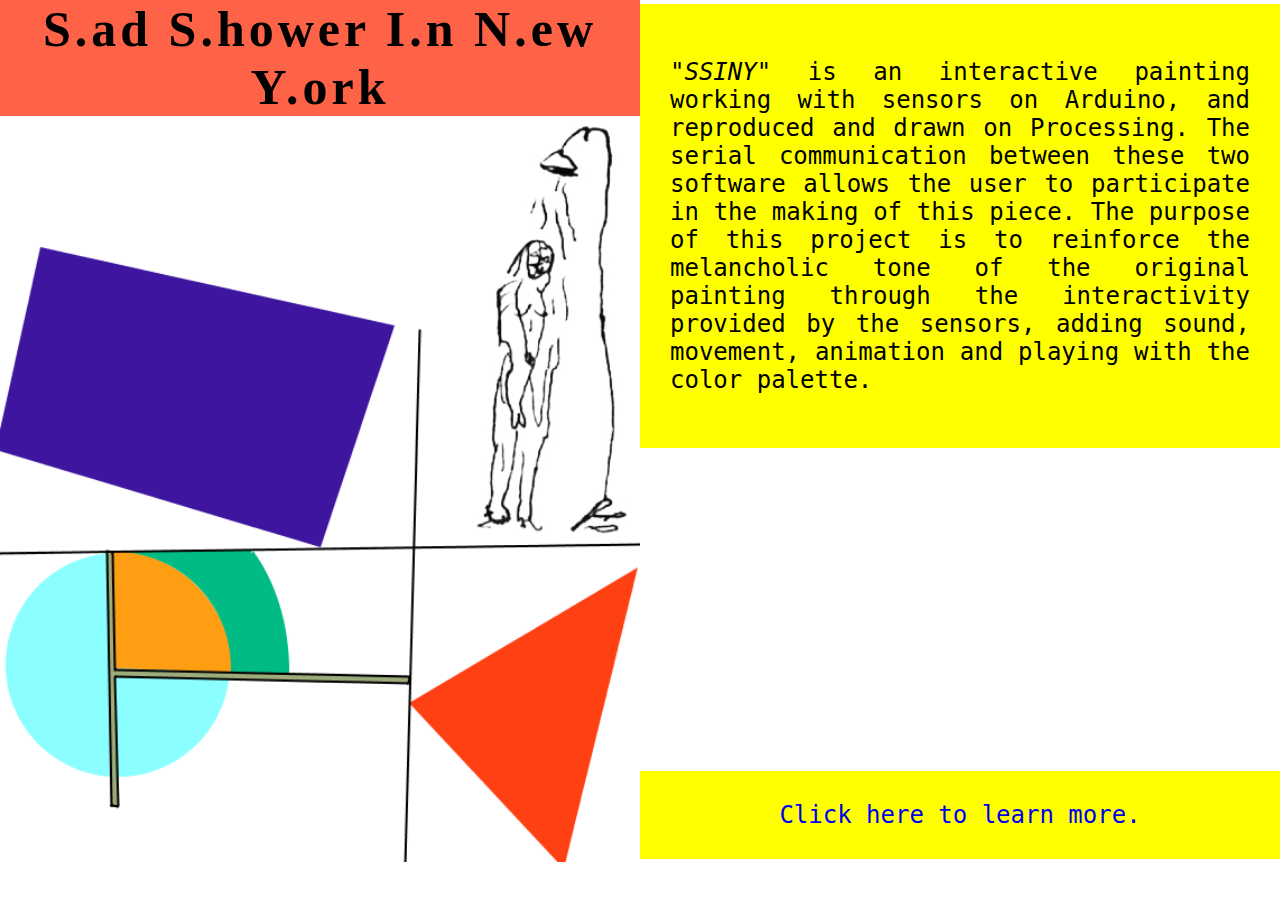
<file: homework/week1/2_HTML_CSS_SSINY/index.html>
<!-- 
    Name: Andres Ugartechea
    Class 1, part 2
    Assignment: MAKE a simple wireframe of one of your present/past projects. If you have multiple wireframes, that's ok! Share all of them as part of your process.
                MAKE a webpage version of the wireframe you have designed. Your assignment should include a .html file and a .css file.
 -->

<!DOCTYPE html>

<html lang="en">

<head>
    <meta charset="UTF-8">
    <meta http-equiv="X-UA-Compatible" content="IE=edge">
    <meta name="viewport" content="width=device-width, initial-scale=1.0">
    <title>SSINY</title>
    <link rel="icon" type="image/x-icon" href="./images/favicon.ico">
    <link rel="stylesheet" href="style.css">
</head>

<body>

    <section class="main__section">
        <center><h1 class="main__header">S.ad S.hower I.n N.ew Y.ork</h1></center>
        <img class="main__images" alt="SSINY" src="./images/sadshower.png"/>
    </section>

    <section class="main__section">
        <div class="main__text">
            <p><i>"SSINY"</i> is an interactive painting working with sensors on Arduino, and reproduced and drawn on Processing. The serial communication between these two software allows the user to participate in the making of this piece. The purpose of this project is to reinforce the melancholic tone of the original painting through the interactivity provided by the sensors, adding sound, movement, animation and playing with the color palette.</p>
        </div>

        <div class="main__video">
            <iframe width="560" height="315" src="https://www.youtube.com/embed/N0Urd3sjneE" title="YouTube video player" frameborder="0" allow="accelerometer; autoplay; clipboard-write; encrypted-media; gyroscope; picture-in-picture" allowfullscreen></iframe>
        </div>

        <div class="main__text">
            <a class="main__link" href="https://andresugartechea.github.io/introToIM/finalProject" target="_black">Click here to learn more.</a>
        </div>
    </section>

</body>

</html>
</file>
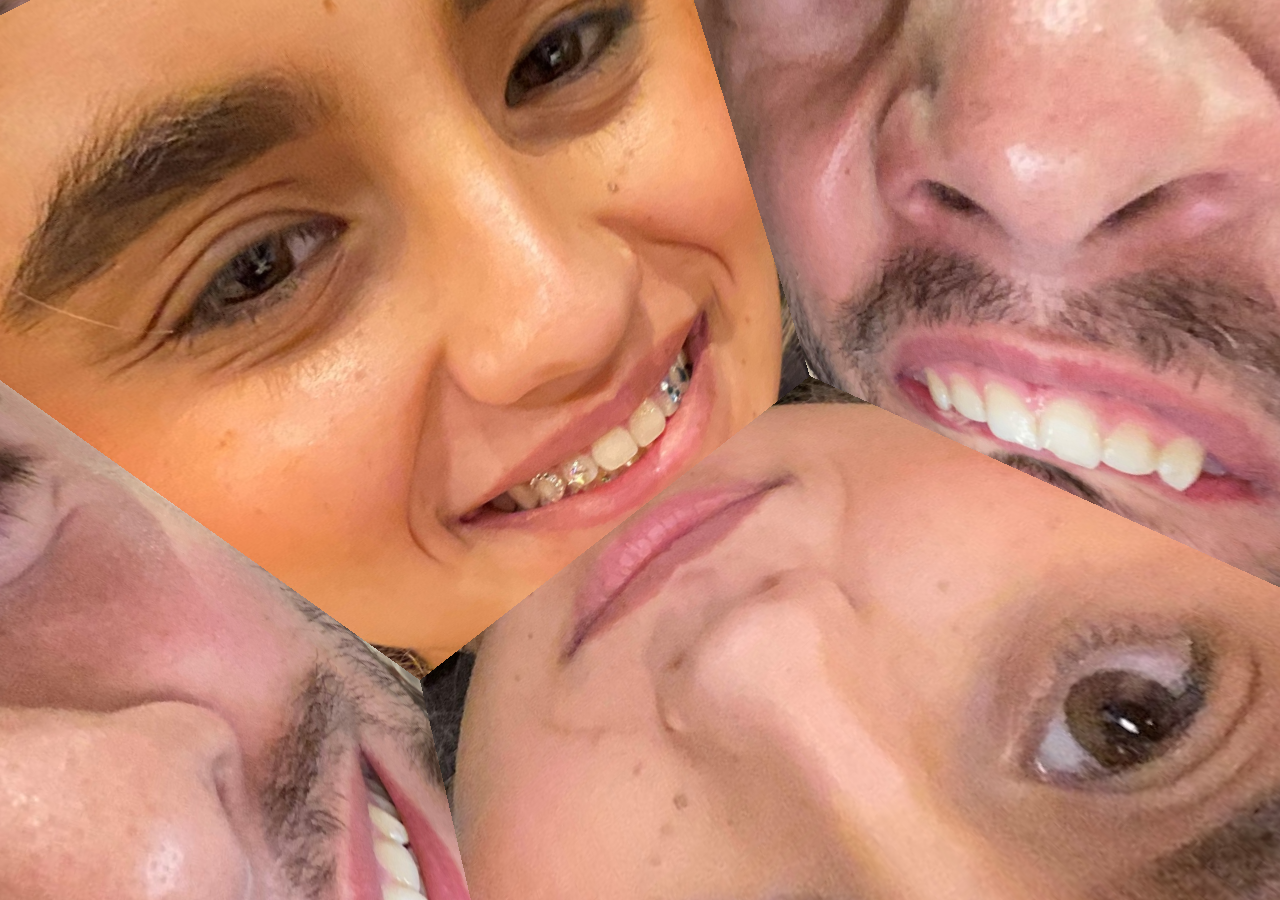
<file: homework/week11/Andres_threeJS/index.html>
<!DOCTYPE html>
<html lang="en">
<head>
    <meta charset="UTF-8">
    <meta http-equiv="X-UA-Compatible" content="IE=edge">
    <meta name="viewport" content="width=device-width, initial-scale=1.0">
    <title>Three.js example</title>

    <!-- For CS -->
    <link rel="stylesheet" href="style.css">

</head>
<body>
    <!-- for three.js library -->
    <script src="js/three.js"></script>
    <!-- to add controls -->
    <script src="js/OrbitControls.js"></script>
    <script type="text/javascript" src="app.js"></script>
</body>
</html>
</file>
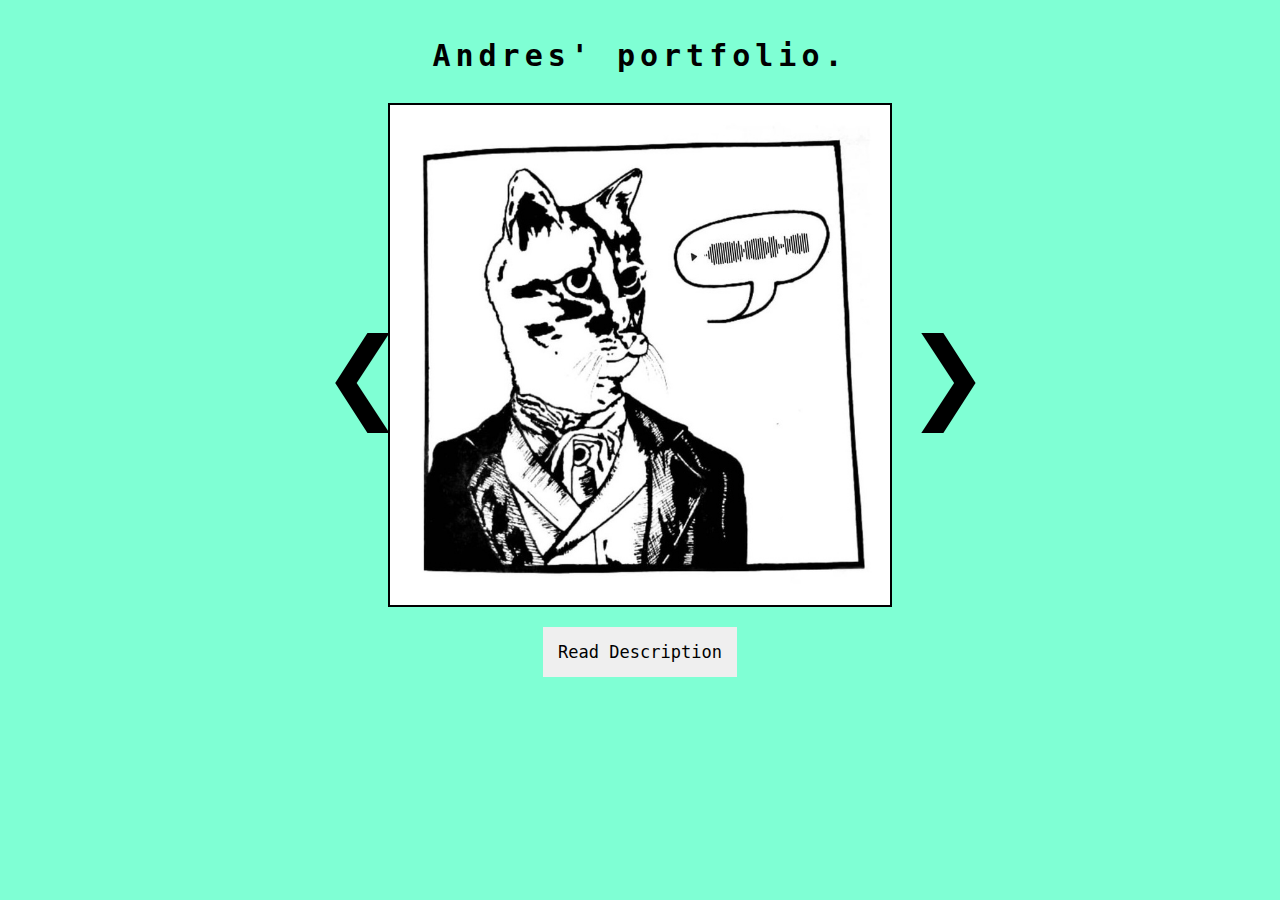
<file: homework/week2/5_JAVASCRIPT_SSINY/index.html>
<!-- 
    Name: Andres Ugartechea
    Class 2, part 2
    Assignment: "MAKE a meaningful webpage (or part of a larger web application) that has at least two event-driven user interactions that are handled in a script.js   
                file. Examples of events include mouse clicks, key presses, window scrolls and many others (window onload does not count). Here are some possible examples (counter, FAQ accordian, 1 week calendar, to do list, image carousel, chat interaction) Your submission should include a .html file, a .css file and a .js file.""
 -->

<!DOCTYPE html>

<html lang="en">

<head>
    <meta charset="UTF-8">
    <meta http-equiv="X-UA-Compatible" content="IE=edge">
    <meta name="viewport" content="width=device-width, initial-scale=1.0">
    <title>Andres' Portfolio</title>
    <link rel="icon" type="image/x-icon" href="./images/favicon.ico">
    <link rel="stylesheet" href="style.css">
</head>

<body>

    <h1><center>Andres' portfolio.</center></h1>

    <!-- To create the image carousel -->
    <div class="gallery">
        <button class="gallery__button" id="previous-button">❮</button>
        <img class="gallery__image" id="image-display" alt="SSINY" src="./images/image1.PNG"/>
        <button class="gallery__button" id="next-button">❯</button>
    </div>

    <!-- To give a description of each image -->
    <div class="description">
        <button class="description__button" id="read-description">Read Description</button>
        <p class="description__text" id="description"> "image description" </p>
    </div>

    <!-- Link to the .js -->
    <script src="app.js"></script>
</body>

</html>
</file>
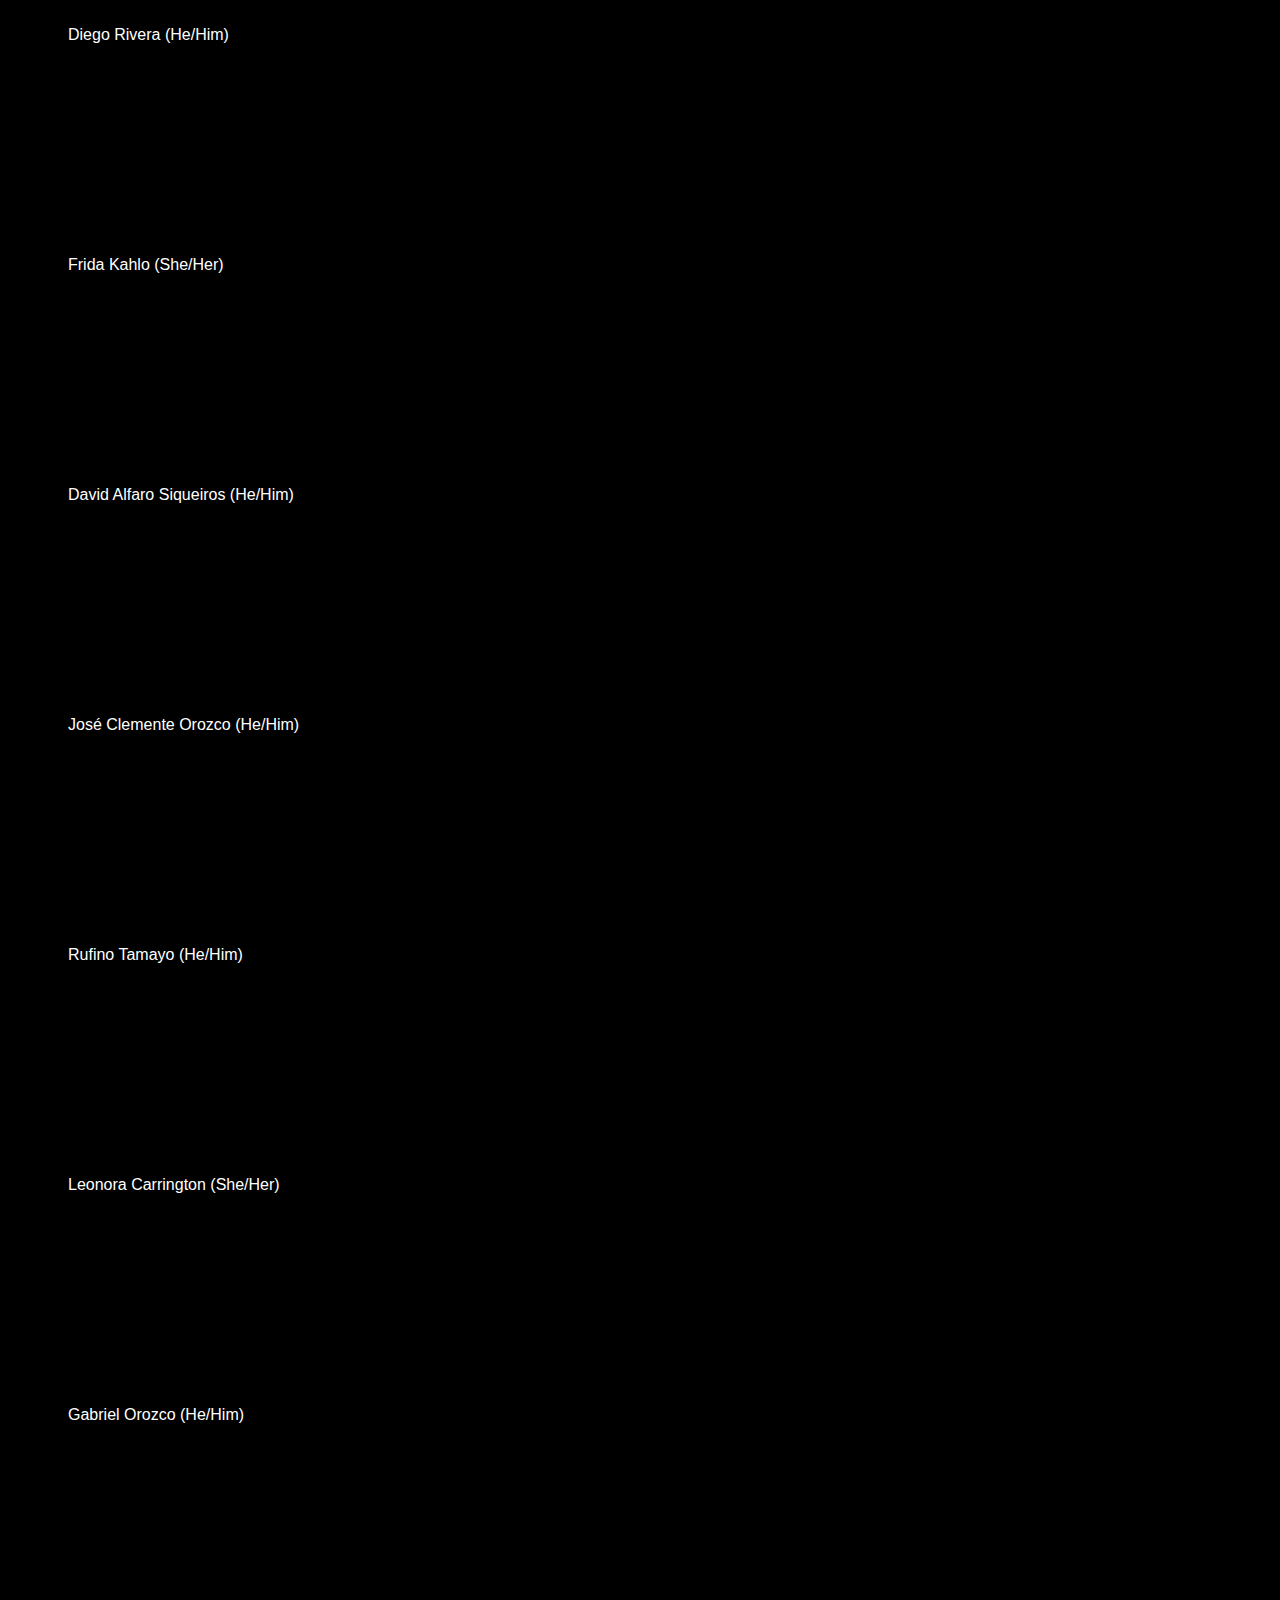
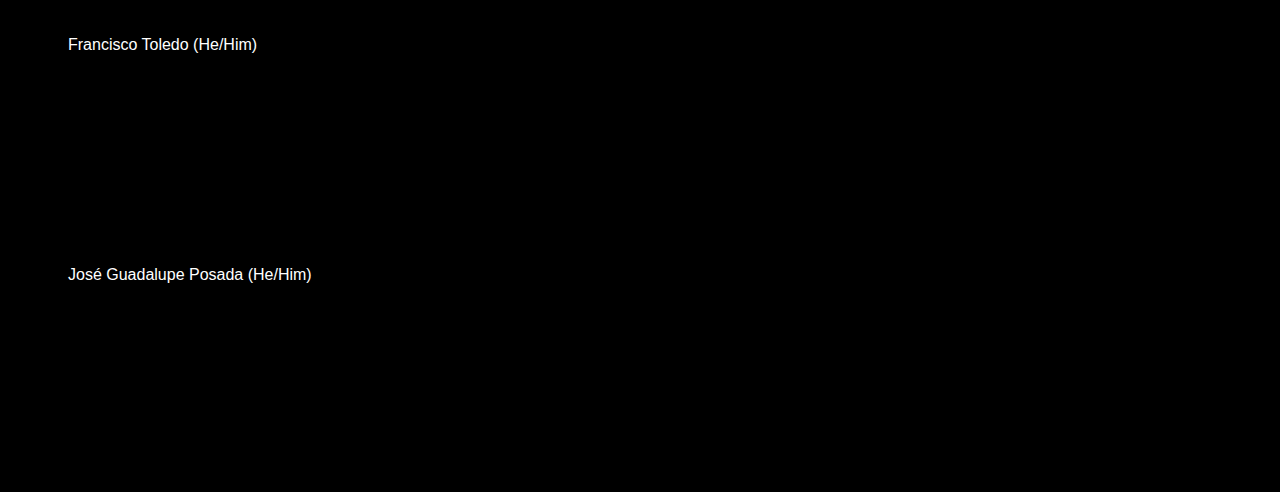
<file: homework/week3/Project_1/index.html>
<!-- 
    Name: Andrés Ugartechea
    Project 1
    Description: 
 -->

<!DOCTYPE html>
<html lang="en">
<head>
    <meta charset="UTF-8">
    <meta http-equiv="X-UA-Compatible" content="IE=edge">
    <meta name="viewport" content="width=device-width, initial-scale=1.0">
    <title>MexArtists</title>
    <script src="app.js"></script>
    <link href="style.css" rel="stylesheet">
</head>
<body>
    
    <section class="container">
        <ul class="list" id="list">
            

        </ul>
    </section>

</body>
</html>
</file>
<file: homework/week1/2_HTML_CSS_SSINY/style.css>
body{
    display: flex;
    flex-direction: row;
    margin: 0px;
}

.main__section{
    width: 50%;
    display: flex;
    flex-direction: column;  
    justify-content:space-evenly;
}

.main__header{
    background-color: tomato;
    margin: 0px;
    font-family:'Segoe UI', Tahoma, Geneva, Verdana, serif;
    font-size: 50px;
    letter-spacing: 4px;

}

.main__images{
    width: 100%;
}

.main__text{
    background-color: yellow;
    padding: 30px;

    margin-right: 0px;
    font-family:monospace;
    font-size: 24px;
    text-align: justify;

}

.main__video{
    margin-right: 0px;
    display: flex;
    justify-content: center;
}

.main__link{
    text-decoration: none;
    display: flex;
    justify-content: center;

}
</file>
<file: homework/week11/Andres_threeJS/style.css>
body{
    margin: 0;
}

canvas{
    width: 100%;
    height: 100%;
}
</file>
<file: homework/week2/5_JAVASCRIPT_SSINY/style.css>
body{
    display: flex;
    flex-direction: column;
    align-items: center;

    background-color: aquamarine;
    font-family: monospace;
}

h1{
    margin: 30px;
    font-size: 30px;
    letter-spacing: 5px;
}




/* ///// For the GALLERY */

.gallery{
    width: 650px;

    display: flex;
    justify-content: space-between;
    align-items: center;
}

.gallery__button{   
    margin-right: 15px;
    width: 50px;
    height: 80px;

    background: none;
    border: none;

    font-size: 100px;
}

.gallery__image{
    width: 500px;
    padding: 2px;
    background-color: rgb(0, 0, 0);
}


/* ///// For the DESCRIPTION BUTTON (description displayed until clicked on it)*/

#description{
    display: none;

    position: absolute;
    top:45.5%;
    right: 43%;

    font-size: 20px;
    text-align: center;
    font-style: italic;
}


.description__button{
    border: none;
    margin: 20px;
    padding: 15px;
    
    font-family: monospace;
    font-size: 17px;
}
</file>
<file: homework/week3/Project_1/style.css>
body {
    background-color: black;
  }

.list__item {
    list-style-type: none;
    padding: 10px;
    margin: 10px;
    font-family: Arial, Helvetica, sans-serif;
  } 
  
  /* .list__item-color {
    margin: 0;
  }  */


  /* body{
    background-image: url;
  } */

  li{
    background-image: url(https://i.stack.imgur.com/SvWWN.png);
  }
</file>
